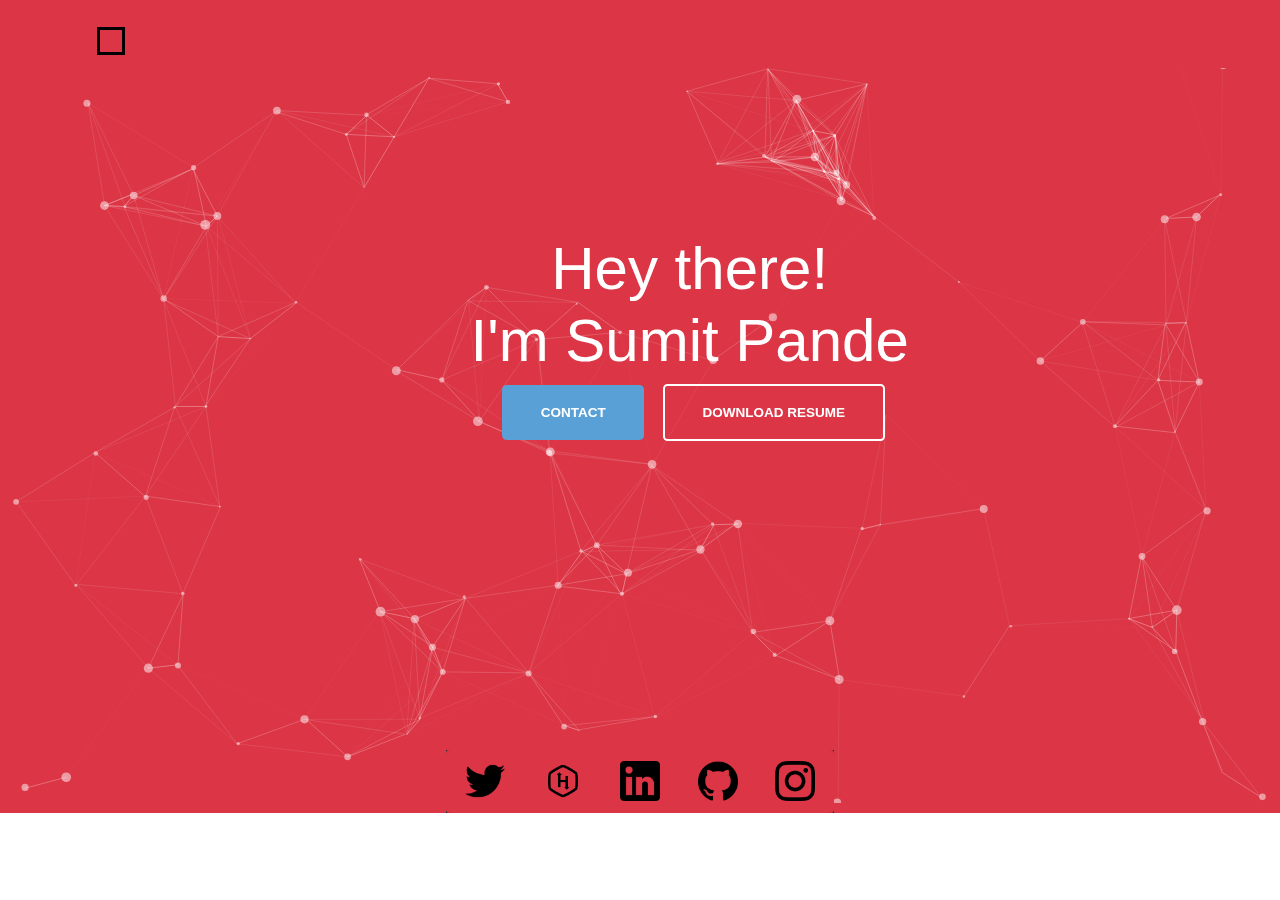
<file: portfolio/index.html>
<!DOCTYPE html>
<html>

<head>
  <title>sumit</title>
  <meta name="viewport" content="width=device-width, initial-scale=1">
  <meta content="text/html; charset=iso-8859-2" http-equiv="Content-Type">
  <link rel="stylesheet" href="https://www.w3schools.com/w3css/4/w3.css">
  <link rel="stylesheet" href="https://stackpath.bootstrapcdn.com/bootstrap/4.4.1/css/bootstrap.min.css" integrity="sha384-Vkoo8x4CGsO3+Hhxv8T/Q5PaXtkKtu6ug5TOeNV6gBiFeWPGFN9MuhOf23Q9Ifjh" crossorigin="anonymous">

  <link rel="stylesheet" href="style.css">
</head>

<body>

  <section  id="particles-js"  class="cover text-center bg-danger ">
    <nav class="navbar navbar-toggleable-sm navbar-trans navbar-inverse ">
      <div class="container">
        <button class="navbar-toggler navbar-toggler-right" type="button" data-toggle="collapse" data-target="#navbarToggler-1" aria-controls="navbarToggler-1" aria-expanded="false" aria-label="Toggle navigation">
          <span class="navbar-toggler-icon "></span>
        </button>
        <!--            <a class="navbar-brand" href="#">Bootstrap 4 Cover Nav</a>-->
        <div class="collapse navbar-collapse pull-xs-right justify-content-end" id="navbarToggler-1">
          <ul class="navbar-nav mt-2 mt-md-0">
            <li class="nav-item active">
              <a class="nav-link " href="#">Home <span class="sr-only">(current)</span></a>
            </li>
            <li class="nav-item">
              <a class="nav-link " href="sumit.html">About me</a>
            </li>
            
            <li class="nav-item">
              <a class="nav-link " href="#social">Join me</a>
            </li>

          </ul>
        </div>
      </div>
    </nav>

    <div class="d-flex flex-column bd-highlight mb-3 position-absolute pos">
      <div class="p-2 bd-highlight">
        <div  class="cover-container pb-5 align-content-*-center ">
          <div class="cover-inner container pos">
            <h1 class="jumbotron-heading "> <strong>Hey there!<br>I'm Sumit Pande</strong></h1>

            <p>
              <a href="tel:9421334481" class="btn btn-primary btn-lg mb-2 mr-2 ml-2">Contact</a>
              <a href="SumitPande_resume.pdf"  class="btn btn-outline-white btn-lg mb-2 ml-2 ml-2" download>Download Resume</a>
            </p>

          </div>
        </div>
      </div>

      
    </div>



  </section>




        <footer id="social" class="panel-footer  bg-danger">
          <div class="container bg-transparent">
            <div class=" bg-transparent row d-flex justify-content-center ">

              <ul class="list-group list-group-horizontal bg-dark">
                <li class="list-group-item bg-danger "><a href="https://twitter.com/sumitpande_" target="blank"><img width="40px" src="images/twitter.png" alt="twitter"></a></li>
                <li class="list-group-item bg-danger"><a href="https://www.hackerrank.com/sumitakashpande1" target="blank"><img width="40px" src="images/hacker.png" alt="hackerrank"></a>
                </li>
                <li class="list-group-item bg-danger">
                  <a href="https://www.linkedin.com/in/sumit-pande-3629a5192/" target="blank"> <img width="40px" src="images/linkedin.png" alt="linkedin"></a></li>
                <li class="list-group-item bg-danger">
                  <a href="https://github.com/Sumitpande" target="blank"> <img width="40px" src="images/github.png" alt="github"></a>

                </li>
                <li class="list-group-item bg-danger">
                  <a href="https://www.instagram.com/summyaa_/" target="blank"><img width="40px" src="images/instagram.png" alt="instagram"></a>

                </li>
              </ul>

            </div>

          </div>

        </footer>
   








  <script type="text/javascript" src="particles.js"></script>
  <script type="text/javascript" src="app.js"></script>


  <script>
    var myIndex = 0;
    carousel();

    function carousel() {
      var i;
      var x = document.getElementsByClassName("mySlides");
      for (i = 0; i < x.length; i++) {
        x[i].style.display = "none";
      }
      myIndex++;
      if (myIndex > x.length) {
        myIndex = 1
      }
      x[myIndex - 1].style.display = "block";
      setTimeout(carousel, 2000); // Change image every 2 seconds
    }

  </script>










  <script src="https://code.jquery.com/jquery-3.4.1.slim.min.js" integrity="sha384-J6qa4849blE2+poT4WnyKhv5vZF5SrPo0iEjwBvKU7imGFAV0wwj1yYfoRSJoZ+n" crossorigin="anonymous"></script>
  <script src="https://cdn.jsdelivr.net/npm/popper.js@1.16.0/dist/umd/popper.min.js" integrity="sha384-Q6E9RHvbIyZFJoft+2mJbHaEWldlvI9IOYy5n3zV9zzTtmI3UksdQRVvoxMfooAo" crossorigin="anonymous"></script>
  <script src="https://stackpath.bootstrapcdn.com/bootstrap/4.4.1/js/bootstrap.min.js" integrity="sha384-wfSDF2E50Y2D1uUdj0O3uMBJnjuUD4Ih7YwaYd1iqfktj0Uod8GCExl3Og8ifwB6" crossorigin="anonymous"></script>

</body>

</html>
</file>
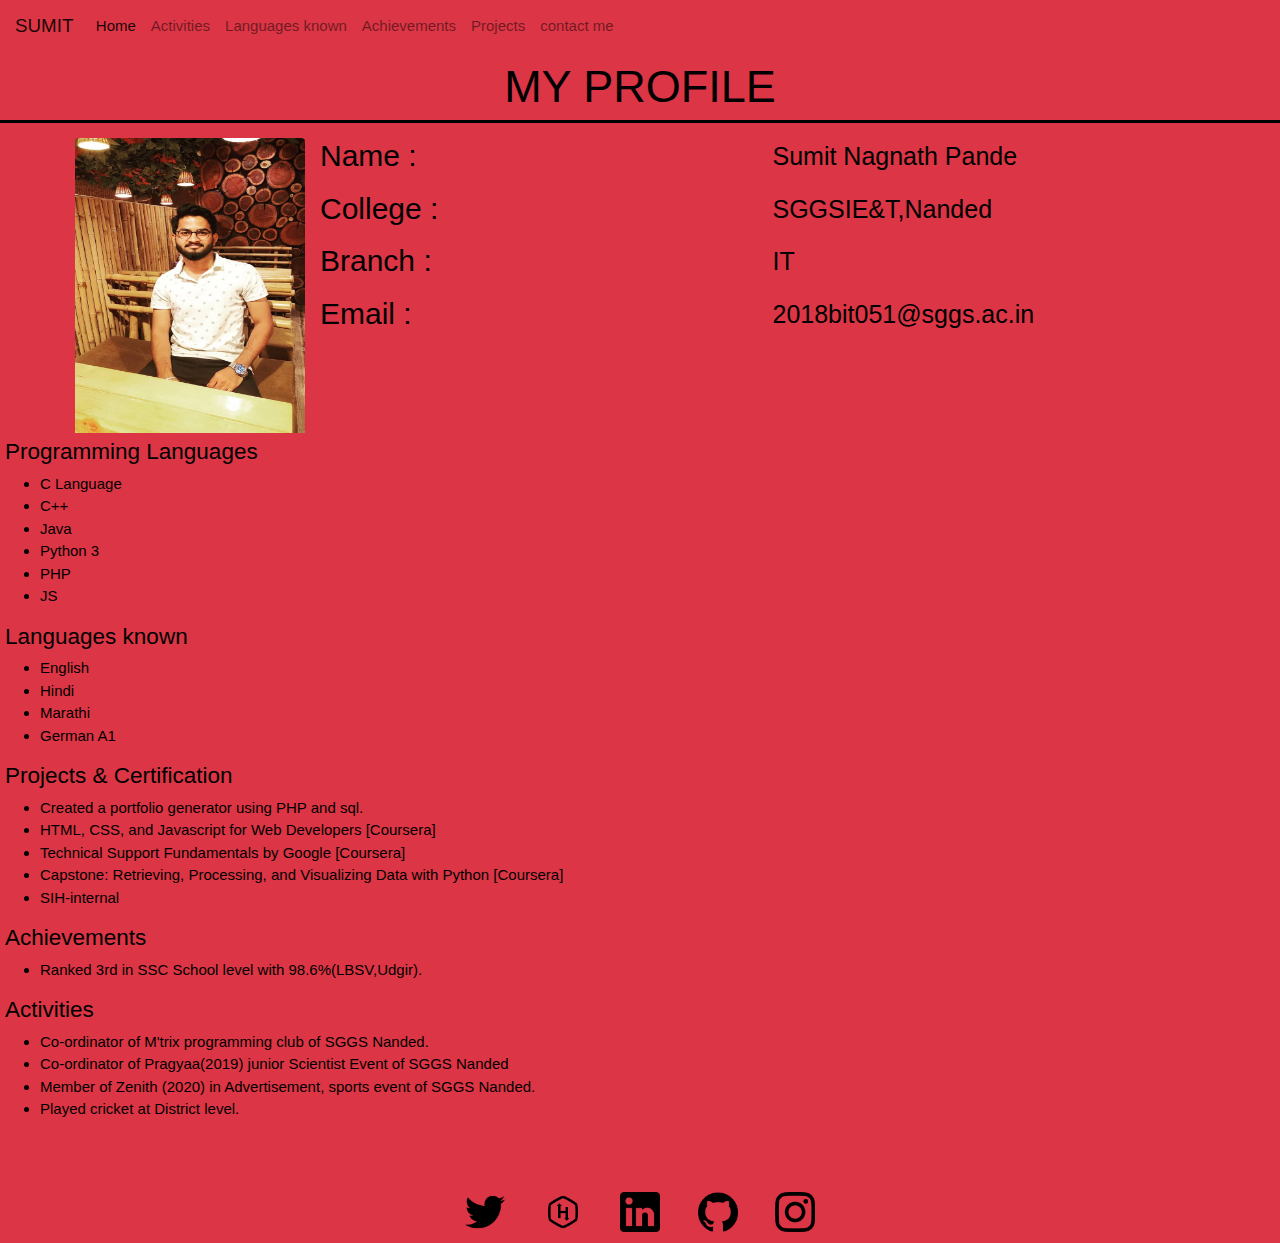
<file: portfolio/sumit.html>
﻿<!doctype html>
<html>
<head>

  <title>My profile</title>
  <meta name="viewport" content="width=device-width, initial-scale=1">
  <meta content="text/html; charset=iso-8859-2" http-equiv="Content-Type">
  <link rel="stylesheet" href="https://www.w3schools.com/w3css/4/w3.css">
  <link rel="stylesheet" href="https://stackpath.bootstrapcdn.com/bootstrap/4.4.1/css/bootstrap.min.css" integrity="sha384-Vkoo8x4CGsO3+Hhxv8T/Q5PaXtkKtu6ug5TOeNV6gBiFeWPGFN9MuhOf23Q9Ifjh" crossorigin="anonymous">

  <style>
    body{
      color: black;
    }
 
    p.sumit {
      text-align: center;
      color: black;
      border-bottom: 3px solid black;
      font-size: 300%;
    }
  
    p {
      font-size: 25px;
    }


    .home {
      text-align: center;
    }
    .me{
      width:230px;
      height: 300px;
      margin-left:5px;
      padding-bottom:5px;
    }
    .list-group-item{
  border: 0;
  
}
    span.navbar-toggler-icon{
      color: white;
    }
    h4{
      margin-left:5px;
    }
    a{
      color:black;
      text-decoration:none;
    }
    .nav-link{
      color:black;
      
    }


   

  </style>
</head>

<body>
<section class="bg-danger">
  
  

  <nav class="  navbar navbar-expand-lg navbar-light bg-transparent">
    <button class="navbar-toggler" type="button" data-toggle="collapse" data-target="#navbarTogglerDemo01" aria-controls="navbarTogglerDemo01" aria-expanded="false" aria-label="Toggle navigation">
      <span class="navbar-toggler-icon"></span>
    </button>
    <div class="collapse navbar-collapse" id="navbarTogglerDemo01">
      <a class="navbar-brand" href="index.html">SUMIT</a>
      <ul class="navbar-nav mr-auto mt-2 mt-lg-0">
        <li class="nav-item active">
          <a class="nav-link" href="index.html">Home <span class="sr-only">(current)</span></a>
        </li>
        <li class="nav-item">
          <a class="nav-link" href="#Activities">Activities</a>
        </li>
        <li class="nav-item">
          <a class="nav-link" href="#Languages">Languages known</a>
        </li>
        <li class="nav-item">
          <a class="nav-link" href="#Achievements">Achievements</a>
        </li>
        <li class="nav-item">
          <a class="nav-link" href="#Projects">Projects</a>
        </li>

        <li class="nav-item">
          <a class="nav-link" href="#contact">contact me</a>
        </li>

      </ul>

    </div>
  </nav>
  <p class="sumit">MY PROFILE</p>
  
    
    <div class="container">
      <div class="row">
        <img src="images/me.jpg" class="rounded float-left me" alt="sumit">
        <div class="col">
         
          <div class="row">
            <div class="col"><h2>Name :</h2></div>
          <div class="col"><p>Sumit Nagnath Pande</p></div>
          </div>
          
          <div class="row">
          <div class="col"> <h2>College :</h2></div>
          <div class="col"><p>SGGSIE&T,Nanded</p></div>
          </div>
          
          <div class="row">
          <div class="col"><h2>Branch :</h2></div>
          <div class="col"><p>IT</p></div>
          </div>
          
          <div class="row">
          <div class="col"><h2> Email :</h2></div>
          <div class="col"><p><a href="mailto:2018bit051@sggs.ac.in">2018bit051@sggs.ac.in</a></p></div>
          
          </div>
        </div>
        
      </div>
    </div>



    <h4>Programming Languages</h4>
    <ul>
      <li>C Language</li>
      <li>C++</li>
      <li>Java</li>
      <li>Python 3</li>
      <li>PHP</li>
      <li>JS</li>
    </ul>
    <h4 id="Languages">Languages known</h4>
    <ul>
      <li>English</li>
      <li>Hindi</li>
      <li>Marathi</li>
      <li>German A1</li>
    </ul>
    <h4 id="Projects">Projects & Certification</h4>
    <ul>
      <li>Created a portfolio generator using PHP and sql.</li>
      <li>HTML, CSS, and Javascript for Web Developers [Coursera] </li>
      <li>Technical Support Fundamentals by Google [Coursera]</li>
      <li>
        Capstone: Retrieving, Processing, and Visualizing Data with Python [Coursera]
      </li>
      <li>SIH-internal</li>
    </ul>
    <h4 id="Achievements">Achievements</h4>
    <ul>
      <li>Ranked 3rd in SSC School level with 98.6%(LBSV,Udgir).</li>
      
    </ul>
    <h4 id="Activities">Activities</h4>
    <ul>
      <li>Co-ordinator of M'trix programming club of SGGS Nanded.</li>
      <li>Co-ordinator of Pragyaa(2019) junior Scientist Event of SGGS Nanded</li>
      <li>Member of Zenith (2020) in Advertisement, sports event of SGGS Nanded.</li>
      <li>Played cricket at District level.</li>
    </ul>
    <br><br>


   <footer  class="panel-footer">
    <div class="container">
      <div class="row d-flex justify-content-center ">

        <ul class="list-group list-group-horizontal">
          <li class="list-group-item bg-danger"><a href="https://twitter.com/sumitpande_" target="blank"><img width="40px" src="images/twitter.png" alt="twitter"></a></li>
          <li class="list-group-item bg-danger"><a href="https://www.hackerrank.com/sumitakashpande1" target="blank"><img width="40px" src="images/hacker.png" alt="hackerrank"></a>
          </li>
          <li class="list-group-item bg-danger">
            <a href="https://www.linkedin.com/in/sumit-pande-3629a5192/" target="blank"> <img width="40px" src="images/linkedin.png" alt="linkedin"></a></li>
          <li class="list-group-item bg-danger">
            <a href="https://github.com/Sumitpande" target="blank"> <img width="40px" src="images/github.png" alt="github"></a>

          </li>
          <li class="list-group-item bg-danger">
            <a href="https://www.instagram.com/summyaa_/" target="blank"><img width="40px" src="images/instagram.png" alt="instagram"></a>

          </li>
        </ul>

      </div>

    </div>

  </footer>
</section>
   
    <script src="https://code.jquery.com/jquery-3.4.1.slim.min.js" integrity="sha384-J6qa4849blE2+poT4WnyKhv5vZF5SrPo0iEjwBvKU7imGFAV0wwj1yYfoRSJoZ+n" crossorigin="anonymous"></script>
    <script src="https://cdn.jsdelivr.net/npm/popper.js@1.16.0/dist/umd/popper.min.js" integrity="sha384-Q6E9RHvbIyZFJoft+2mJbHaEWldlvI9IOYy5n3zV9zzTtmI3UksdQRVvoxMfooAo" crossorigin="anonymous"></script>
    <script src="https://stackpath.bootstrapcdn.com/bootstrap/4.4.1/js/bootstrap.min.js" integrity="sha384-wfSDF2E50Y2D1uUdj0O3uMBJnjuUD4Ih7YwaYd1iqfktj0Uod8GCExl3Og8ifwB6" crossorigin="anonymous"></script>
</body>

</html>
</file>
<file: portfolio/style.css>
body {
  
  font-family: "Montserrat", "Helvetica Neue", Helvetica, Arial, sans-serif;
  font-size: 16px;
  background-color: #ffffff;
  color: #46484a; }

.navbar-toggler-icon{
 
  border: 3px solid black;
  border-radius: .5;
}
a {
  color: #59a0d7; }



h2 {
  font-family: "Montserrat", "Helvetica Neue", Helvetica, Arial, sans-serif;
  font-size: 2.8rem;
  font-weight: 500; }

h3 {
  font-family: "Montserrat", "Helvetica Neue", Helvetica, Arial, sans-serif;
  font-size: 2rem;
  font-weight: 500; }

h4 {
  font-family: "Montserrat", "Helvetica Neue", Helvetica, Arial, sans-serif;
  font-size: 1rem;
  font-weight: 700;
  text-transform: uppercase; }

p {
  color: #696b6e;
  font-size: .9rem; }

.divider {
  display: block;
  width: 6rem;
  height: 0.3rem;
  background-color: #dfe1e5;
  margin: 2rem auto; }

.navbar-trans {
  background: transparent; }



a.navbar-brand, a.logo {
  font-family: "Montserrat", "Helvetica Neue", Helvetica, Arial, sans-serif;
  color: #fff !important;
  font-size: 2rem;
  font-weight: bold;
  margin-top: 0; }

a.logo:hover, a.logo:active, a.logo:focus {
  text-decoration: none; }

li.nav-item .btn {
  margin-top: .2rem;
  margin-left: .4rem; }
li.nav-item .btn-white {
  color: black; }

.cover {
/*  background: #2b2d34 url(images/3.jpg) center;*/
  background: #808B96 ;
  background-size: cover;
  min-height: 50rem;
  height: auto;
  border-radius: 0;
  width: 100%;
  color: #fff;
  padding-top: 1rem; }
  
  .cover h1 {
    font-weight: 200; }
  
  .cover p.lead {
    margin: 2rem auto;
    color: rgba(255, 255, 255, 0.75); }
  
  .cover .cover-container {
    display: table;
    height: 100%;
    min-height: 44rem;
    margin: 0 auto; }
    
    .btn-primary, .btn-outline-primary, .btn-secondary, .btn-outline-secondary, .btn-white, .btn-outline-white, .btn-success, .btn-outline-success, .btn-info, .btn-outline-info, .btn-warning, .btn-outline-warning, .btn-danger, .btn-outline-danger {
  font-size: .75rem;
  text-transform: uppercase;
  font-weight: 700;
  border-radius: .3rem; }

.btn-outline-primary, .btn-outline-secondary, .btn-outline-white, .btn-outline-success, .btn-outline-info, .btn-outline-warning, .btn-outline-danger {
  border-width: 0.15rem; }

.btn-lg {
  padding: 1.1rem 2.5rem;
  font-size: .9rem; }

.btn-primary, .btn-primary:hover, .btn-primary:focus, .btn-primary:active {
  background-color: #59a0d7;
  border-color: #59a0d7; }

.btn-primary:hover, .btn-primary:focus, .btn-primary:active {
  background-color: #4089c1;
  border-color: #4089c1; }

.btn-outline-primary, .btn-outline-primary:visited {
  color: #59a0d7;
  border-color: #59a0d7;
  background: none; }

.btn-outline-primary:hover, .btn-outline-primary:focus, .btn-outline-primary:active {
  background-color: #59a0d7;
  border-color: #59a0d7;
  color: #fff; }

.btn-secondary {
  border-color: #696b6e;
  background-color: #696b6e;
  color: #fff; }

.btn-secondary:hover, .btn-secondary:focus, .btn-secondary:active {
  border-color: #46484a;
  background-color: #46484a;
  color: #fff; }

.btn-outline-secondary, .btn-outline-secondary:visited {
  color: #696b6e;
  border-color: #696b6e;
  background: none; }

.btn-outline-secondary:hover, .btn-outline-secondary:focus, .btn-outline-secondary:active {
  border-color: #696b6e;
  background: #696b6e;
  color: #fff; }

.btn-white {
  border-color: #fff;
  background-color: #fff;
  color: #46484a; }

.btn-white:hover, .btn-white:focus, .btn-white:active {
  border-color: #dfe1e5;
  background-color: #dfe1e5;
  color: #46484a; }

.btn-outline-white, .btn-outline-white:visited {
  background: none;
  color: #fff;
  border-color: #fff; }

.btn-outline-white:hover, .btn-outline-white:focus, .btn-outline-white:active {
  color: #46484a;
  background: #fff; }

.link-white, link-white:visited {
  font-size: .75rem;
  text-transform: uppercase;
  font-weight: 700;
  border-radius: .3rem;
  border: 0;
  color: #fff; }

.link-white:hover, .link-white:focus, .link-white:active {
  color: #dfe1e5 !important; }

.list-group-item{
  border: 0;
  
}
span.navbar-toggler-icon{
      color: white;
    }

s{
  color: black;
}


 h1 {
  font-family: "Montserrat", "Helvetica Neue", Helvetica, Arial, sans-serif;
  
  font-weight: 600;
  
}








/*// Extra small devices (portrait phones, less than 576px)*/
@media (max-width: 449.98px) {
  .pos{
  top: 24%;
  left:5%;
}
  h1{
    font-size: 30px;
  }
  #particles-js{
    height:500px;
    width: 100%;
  }
 
}
@media (min-width:450px) and (max-width: 575.98px){
   
  .pos{
    top: 24%;
  }
  #particles-js{
    
    width: 100%;
    height: 600px;
  }
}
/*// Small devices (landscape phones, 576px and up)*/
@media (min-width: 576px) and (max-width: 991px) {
  
   .pos{
  top: 25%;
  left: 20%;
}
  #particles-js{
    
    width: 100%;
    height: 600px;
  }
}
}

/*// Medium devices (tablets, 768px and up)*/
@media (min-width: 768px) and (max-width: 991.98px) {
  
  
  .pos{
  top:30%;
  left: 25%;
}
 
  #particles-js{
    
    width: 100%;
    height: 600px;
  }
}

/*// Large devices (desktops, 992px and up)*/
@media (min-width: 992px) and (max-width: 1199.98px) {
  
  #particles-js{
    
    width: 100%;
    height: 600px;
  }
  .pos{
    top: 22%;
    left: 24%
  }
 
 
}

/*

// Extra large devices (large desktops, 1200px and up)
*/
@media (min-width: 1200px) {
  .pos{
  top: 25%;
  left: 35%;
}
 h1 {
  font-family: "Montserrat", "Helvetica Neue", Helvetica, Arial, sans-serif;
  font-size: 4rem;
  font-weight: 600;
  
}
  #particles-js{
    
    width: 100%;
    height: 600px;
  }
  

}
</file>
